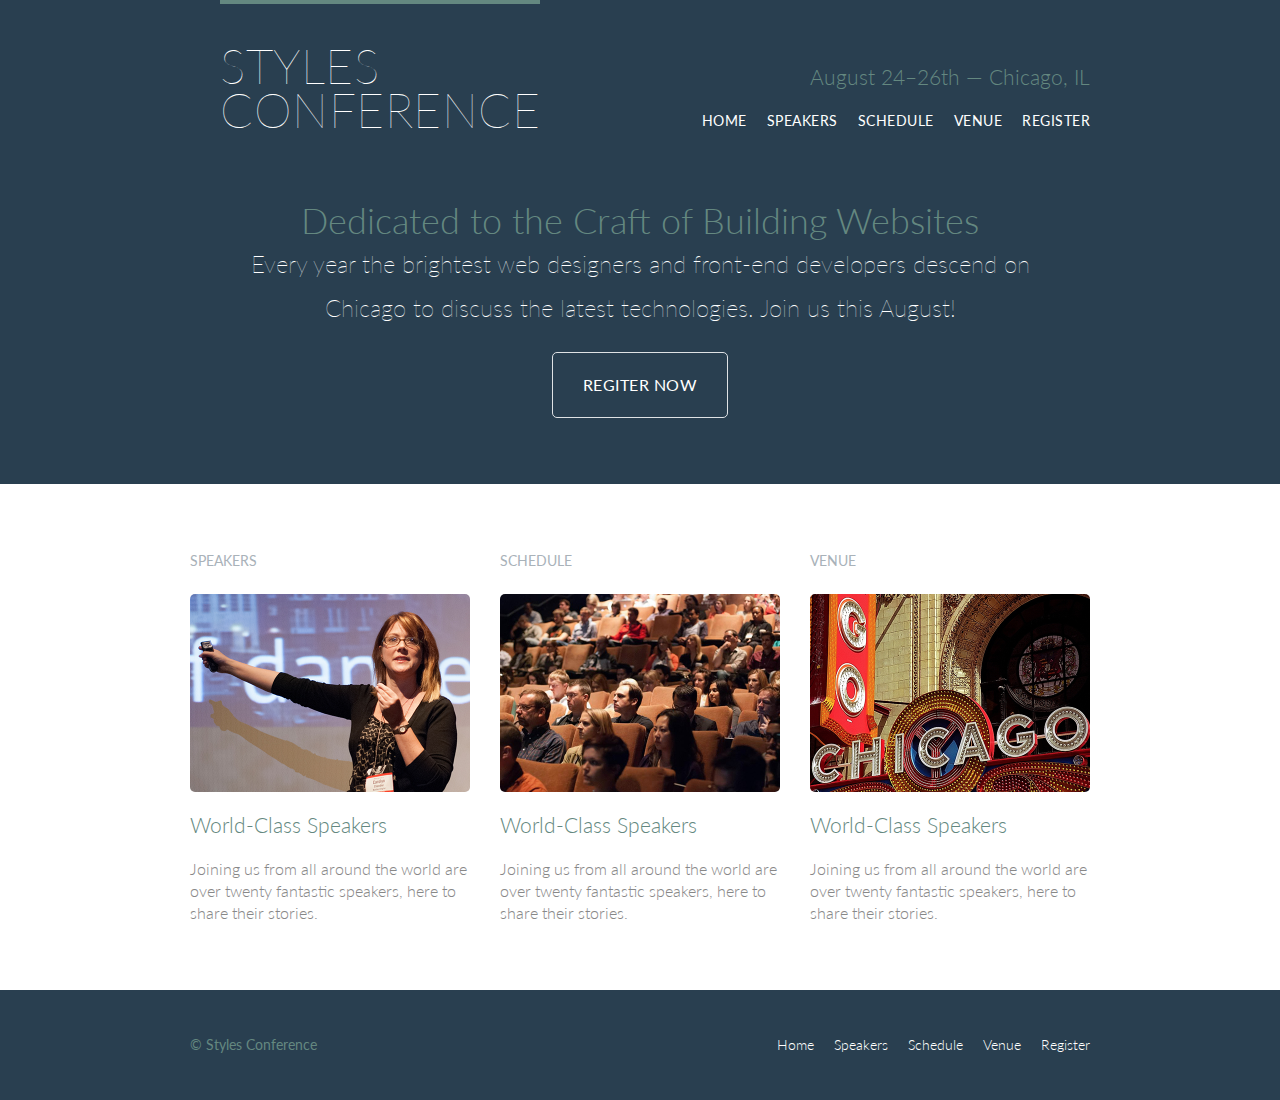
<file: index.html>
<!DOCTYPE html>
<html lang="en">
<head>
	<meta charset="UTF-8">
	<title>Styles Conference</title>
	<link rel="stylesheet" href="assets/stylesheets/main.css">
	<link href="https://fonts.googleapis.com/css?family=Lato:100,300,400" rel="stylesheet">
</head>
<body>

	<header class="primary-header container group">
		<section class="container">
			<h1 class="logo">
				<a href="index.html">Styles <br> Conference</a>
			</h1>
		</section>
		<h3 class="tagline">August 24&ndash;26th &mdash; Chicago, IL</h3>

		<nav class="nav primary-nav">
			<ul>
				<li><a href="index.html">Home</a></li><!--
				--><li><a href="speakers.html">Speakers</a></li><!--
				--><li><a href="schedule.html">Schedule</a></li><!--
				--><li><a href="venue.html">Venue</a></li><!--
				--><li><a href="register.html">Register</a></li>
			</ul>
		</nav>

	</header>

	<section class="hero container">
		<h2>Dedicated to the Craft of Building Websites</h2>
		<p>Every year the brightest web designers and front-end developers descend on Chicago to discuss the latest technologies. Join us this August!</p>
		<a href="register.html"  class="btn btn-alt">Regiter Now</a>
	</section>
	
	<section class="row">
		<div class="grid">

			<!-- Speakers -->

			<section class="teaser col-1-3">
				<h5>Speakers</h5>
				<a href="speakers.html">
					<img src="assets/images/home/speakers.jpg" alt="Professional Speaker">
					<h3>World-Class Speakers</h3>
				</a>
				<p>Joining us from all around the world are over twenty fantastic speakers, here to share their stories.</p>
			</section><!--

			Schedule

			--><section class="teaser col-1-3">
				<h5>Schedule</h5>
				<a href="schedule.html">
					<img src="assets/images/home/schedule.jpg" alt="Professional Speaker">
					<h3>World-Class Speakers</h3>
				</a>
				<p>Joining us from all around the world are over twenty fantastic speakers, here to share their stories.</p>
			</section><!--
			
			Venue

			--><section class="teaser col-1-3">
				<h5>Venue</h5>
				<a href="venue.html">
					<img src="assets/images/home/venue.jpg" alt="Professional Speaker">
					<h3>World-Class Speakers</h3>
				</a>
				<p>Joining us from all around the world are over twenty fantastic speakers, here to share their stories.</p>
			</section>
		</div>
	</section>

	<footer class="primary-footer container group">
		<small>&copy; Styles Conference</small>

		<nav class="nav">
			<ul>
				<li><a href="index.html">Home</a></li><!--
				--><li><a href="speakers.html">Speakers</a></li><!--
				--><li><a href="schedule.html">Schedule</a></li><!--
				--><li><a href="venue.html">Venue</a></li><!--
				--><li><a href="register.html">Register</a></li>
			</ul>
		</nav>
		
	</footer>
</body>
</html>
</file>
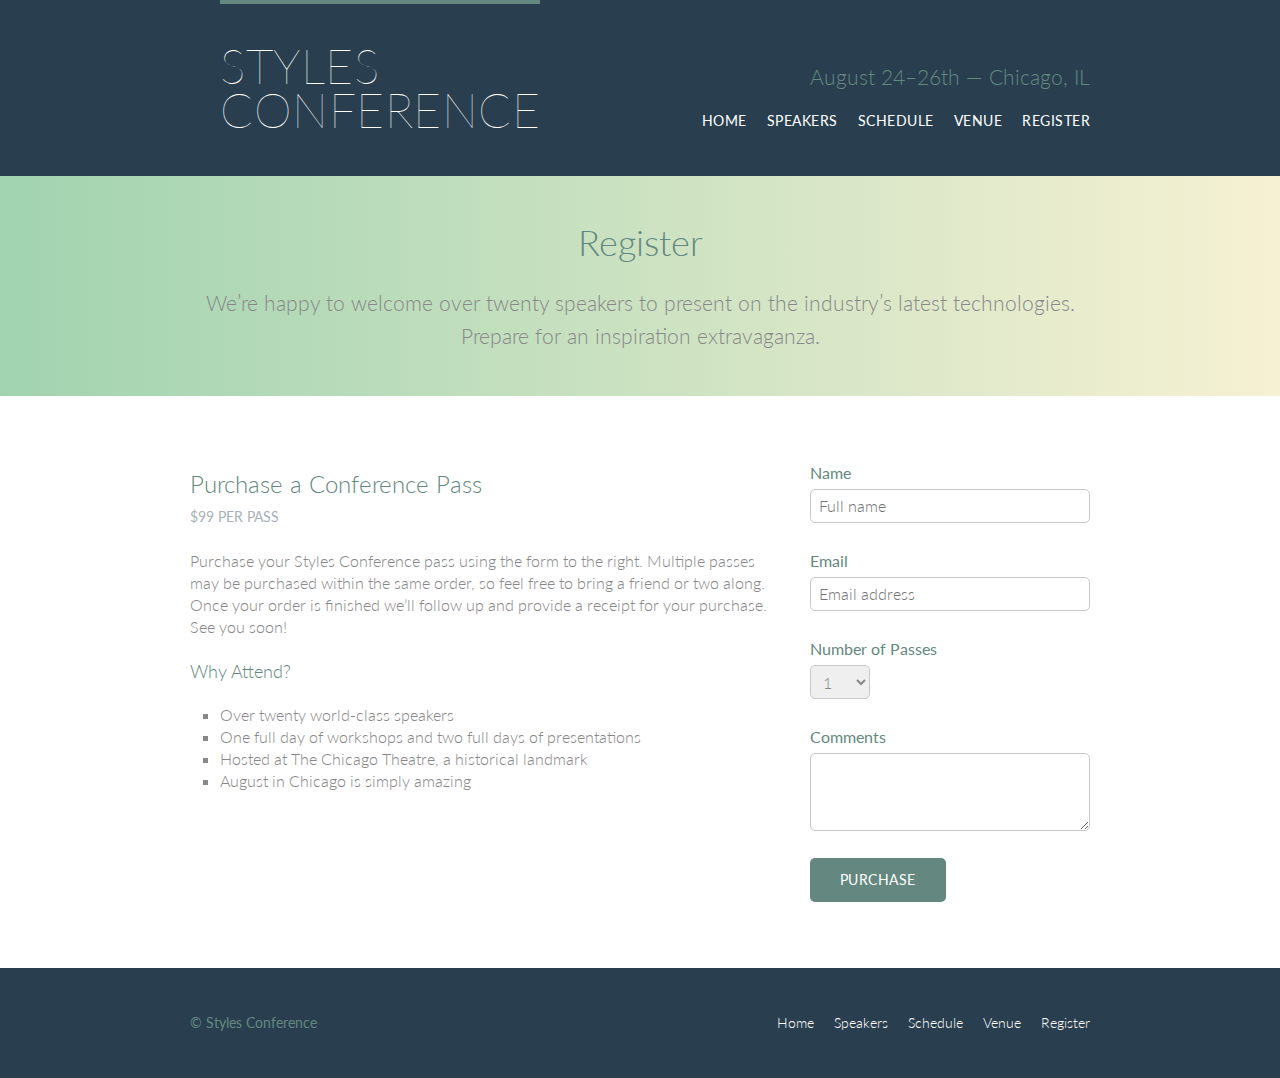
<file: register.html>
<!DOCTYPE html>
<html lang="en">
<head>
	<meta charset="UTF-8">
	<title>Register</title>
	<link rel="stylesheet" href="assets/stylesheets/main.css">
	<link href="https://fonts.googleapis.com/css?family=Lato:100,300,400" rel="stylesheet">
</head>
<body>
	<header class="primary-header container group">
			<section class="container">
				<h1 class="logo">
					<a href="index.html">Styles <br>Conference</a>
				</h1>
			</section>
		<h3 class="tagline">August 24&ndash;26th &mdash; Chicago, IL</h3>
		<nav class="nav primary-nav">
			<ul>
				<li><a href="index.html">Home</a></li><!--
				--><li><a href="speakers.html">Speakers</a></li><!--
				--><li><a href="schedule.html">Schedule</a></li><!--
				--><li><a href="venue.html">Venue</a></li><!--
				--><li><a href="register.html">Register</a></li>
			</ul>
		</nav>
	</header>
	<section class="row-alt">
		<div class="lead container">
			<h1>Register</h1>
			<p>We&#8217;re happy to welcome over twenty speakers to present on the industry&#8217;s latest technologies. Prepare for an inspiration extravaganza.</p>
		</div>
	</section>

	<section class="row">
		<div class="grid">
			<section class="col-2-3">
			<h2>Purchase a Conference Pass</h2>
			<h5>$99 per Pass</h5>
			<p>Purchase your Styles Conference pass using the form to the right. Multiple passes may be purchased within the same order, so feel free to bring a friend or two along. Once your order is finished we&#8217;ll follow up and provide a receipt for your purchase. See you soon!</p>
			<h4>Why Attend?</h4>
			<ul class="why-attend">
				<li>Over twenty world-class speakers</li>
				<li>One full day of workshops and two full days of presentations</li>
				<li>Hosted at The Chicago Theatre, a historical landmark</li>
				<li>August in Chicago is simply amazing</li>
			</ul>
			</section><!--
			--><form class="col-1-3" action="#" method="post">
				<fieldset class="register-group">
					<label>
						Name
						<input type="text" name="name" placeholder="Full name" required>
					</label>
					<label>
						Email
						<input type="email" name="email" placeholder="Email address" required>
					</label>
					<label>
						Number of Passes
						<select name="quantity" required>
							<option value="1" selected>1</option>
							<option value="2">2</option>
							<option value="3">3</option>
							<option value="4">4</option>
							<option value="5">5</option>
						</select>
					</label>
					<label>
						Comments
						<textarea name="comments"></textarea>
					</label>
				</fieldset>
				<input class="btn btn-default" type="submit" name="submit" value="Purchase">
			</form>
		</div>
	</section>

	<footer class="primary-footer container group">
		<small>&copy; Styles Conference</small>
		<nav class="nav">
			<ul>
				<li><a href="index.html">Home</a></li><!--
				--><li><a href="speakers.html">Speakers</a></li><!--
				--><li><a href="schedule.html">Schedule</a></li><!--
				--><li><a href="venue.html">Venue</a></li><!--
				--><li><a href="register.html">Register</a></li>
			</ul>
		</nav>
	</footer>
</body>
</html>
</file>
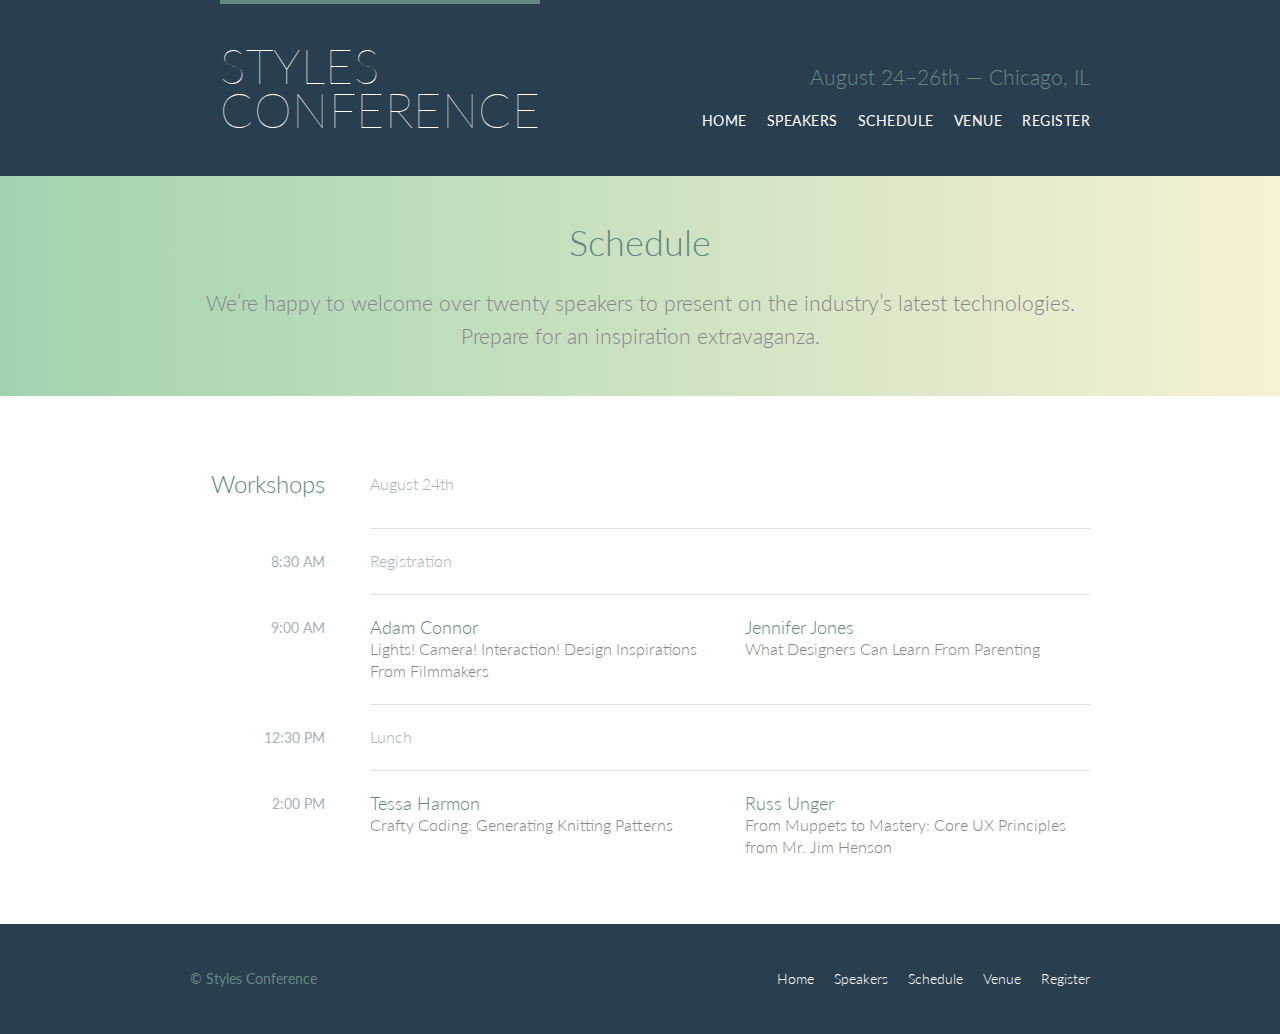
<file: schedule.html>
<!DOCTYPE html>
<html lang="en">
<head>
	<meta charset="UTF-8">
	<title>Schedule</title>
	<link rel="stylesheet" href="assets/stylesheets/main.css">
	<link href="https://fonts.googleapis.com/css?family=Lato:100,300,400" rel="stylesheet">
</head>
<body>
	<header class="primary-header container group">
		<section class="container">
			<h1 class="logo">
				<a href="index.html">Styles <br> Conference</a>
			</h1>
		</section>
		<h3 class="tagline">August 24&ndash;26th &mdash; Chicago, IL</h3>
		<nav class="nav primary-nav">
			<ul>
				<li><a href="index.html">Home</a></li><!--
				--><li><a href="speakers.html">Speakers</a></li><!--
				--><li><a href="schedule.html">Schedule</a></li><!--
				--><li><a href="venue.html">Venue</a></li><!--
				--><li><a href="register.html">Register</a></li>
			</ul>
		</nav>
	</header>
	<section class="row-alt">
		<div class="lead container">
			<h1>Schedule</h1>
			<p>We&#8217;re happy to welcome over twenty speakers to present on the industry&#8217;s latest technologies. Prepare for an inspiration extravaganza.</p>
		</div>
	</section>
	<section class="row">
		<div class="container">
			<table>
				<thead>
					<tr>
						<th scope="row">
							Workshops
						</th>
						<td class="schedule-offset" colspan="2">
							August 24th
						</td>
					</tr>
				</thead>
				<tbody>
					<tr>
						<th scope="row">
							<time datetime="08:30:00">8:30 AM</time>
						</th>
						<td class="schedule-offset" colspan="2">
							Registration
						</td>
					</tr>
					<tr>
						<th scope="row">
							<time datetime="09:00:00">9:00 AM</time>
						</th>
						<td>
							<a href="speakers.html#adam-connor">
								<h4>Adam Connor</h4>
								Lights! Camera! Interaction! Design Inspirations From Filmmakers
							</a>
						</td>
						<td>
							<a href="speakers.html#jennifer-jones">
								<h4>Jennifer Jones</h4>
								What Designers Can Learn From Parenting
							</a>
						</td>
					</tr>
			    <tr>
			      <th scope="row">
			        <time datetime="12:30:00">12:30 PM</time>
			      </th>
			      <td class="schedule-offset" colspan="2">
			        Lunch
			      </td>
			    </tr>
			    <tr>
			      <th scope="row">
			        <time datetime="14:00">2:00 PM</time>
			      </th>
			      <td>
			        <a href="speakers.html#tessa-harmon">
			          <h4>Tessa Harmon</h4>
			          Crafty Coding: Generating Knitting Patterns
			        </a>
			      </td>
			      <td>
			        <a href="speakers.html#russ-unger">
			          <h4>Russ Unger</h4>
			          From Muppets to Mastery: Core UX Principles from Mr. Jim Henson
			        </a>
			      </td>
			    </tr>
				</tbody>
			</table>
		</div>
	</section>
	<footer class="primary-footer container group">
		<small>&copy; Styles Conference</small>
		<nav class="nav">
			<ul>
				<li><a href="index.html">Home</a></li><!--
				--><li><a href="speakers.html">Speakers</a></li><!--
				--><li><a href="schedule.html">Schedule</a></li><!--
				--><li><a href="venue.html">Venue</a></li><!--
				--><li><a href="register.html">Register</a></li>
			</ul>
		</nav>
	</footer>
</body>
</html>
</file>
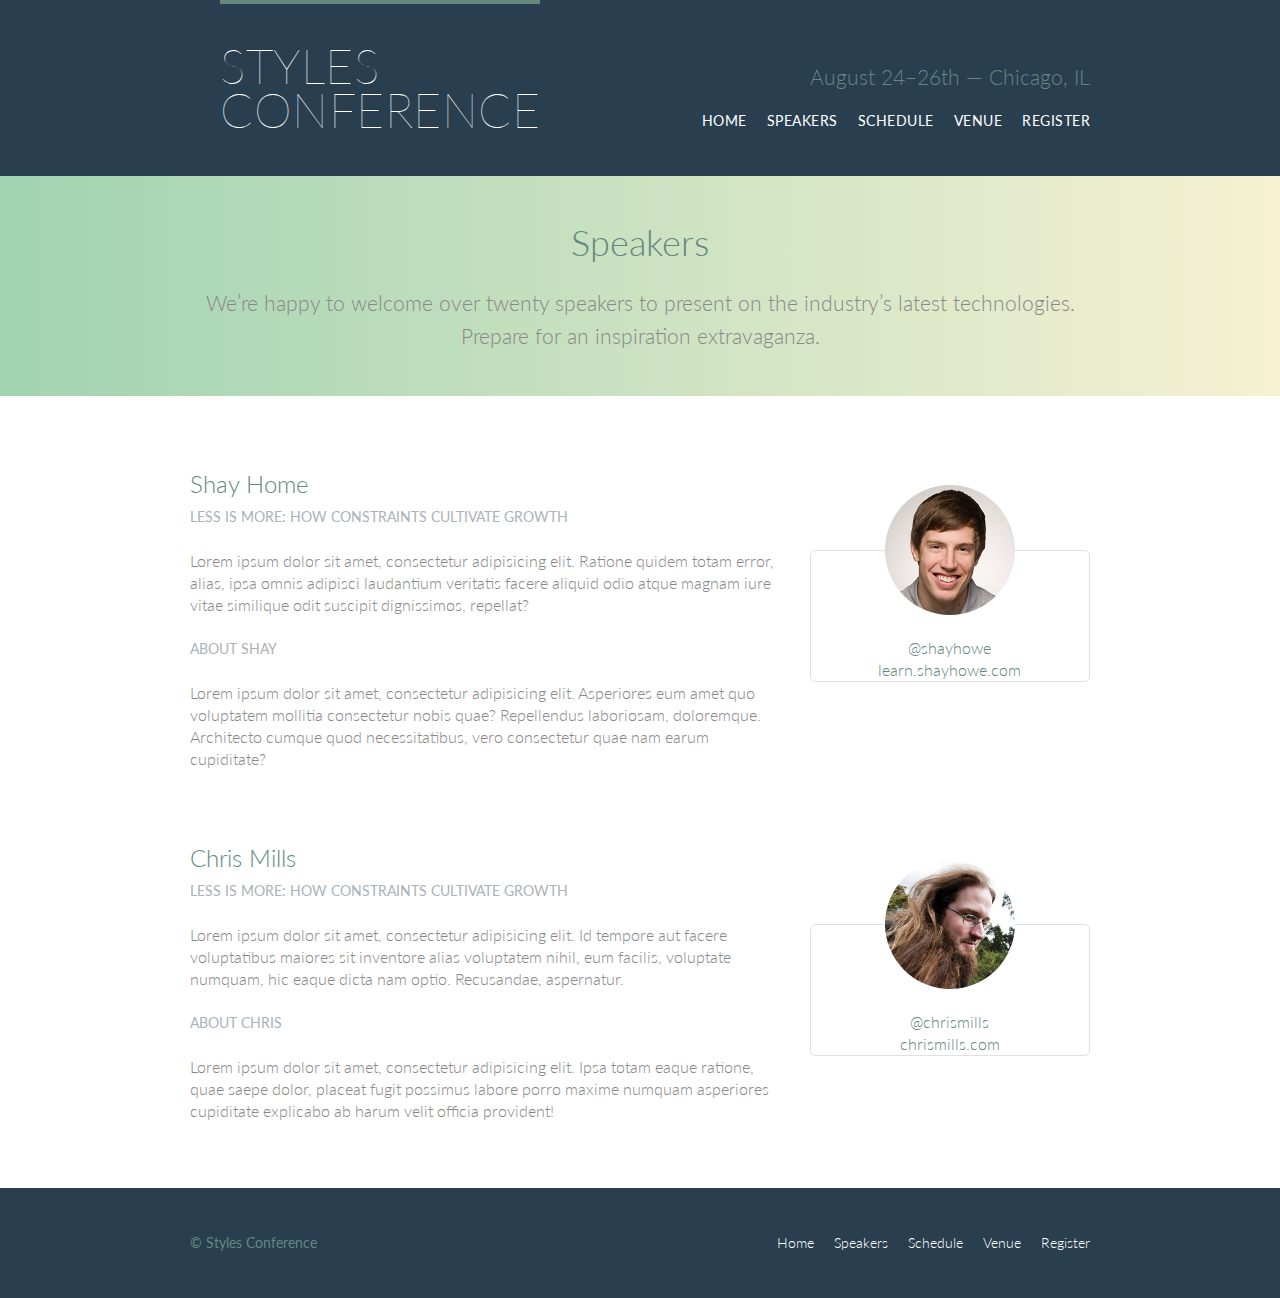
<file: speakers.html>
<!DOCTYPE html>
<html lang="en">
<head>
	<meta charset="UTF-8">
	<title>Speakers</title>
	<link rel="stylesheet" href="assets/stylesheets/main.css">
	<link href="https://fonts.googleapis.com/css?family=Lato:100,300,400" rel="stylesheet">
</head>
<body>
	<header class="primary-header container group">
		<section class="container">
			<h1 class="logo">
				<a href="index.html">Styles <br> Conference</a>
			</h1>
			</section>
		<h3 class="tagline">August 24&ndash;26th &mdash; Chicago, IL</h3>
		<nav class="nav primary-nav">
			<ul>
				<li><a href="index.html">Home</a></li><!--
				--><li><a href="speakers.html">Speakers</a></li><!--
				--><li><a href="schedule.html">Schedule</a></li><!--
				--><li><a href="venue.html">Venue</a></li><!--
				--><li><a href="register.html">Register</a></li>
			</ul>
		</nav>
	</header>
	<section class="row-alt">
		<div class="lead container">
			<h1>Speakers</h1>
			<p>We&#8217;re happy to welcome over twenty speakers to present on the industry&#8217;s latest technologies. Prepare for an inspiration extravaganza.</p>
		</div>
	</section>
	<section class="row">
		<div class="grid">
			<section class="speaker" id="shay-howe">
				<div class="col-2-3">
					<h2>Shay Home</h2>
					<h5>Less Is More: How Constraints Cultivate Growth</h5>
					<p>Lorem ipsum dolor sit amet, consectetur adipisicing elit. Ratione quidem totam error, alias, ipsa omnis adipisci laudantium veritatis facere aliquid odio atque magnam iure vitae similique odit suscipit dignissimos, repellat?</p>
					<h5>About Shay</h5>
					<p>Lorem ipsum dolor sit amet, consectetur adipisicing elit. Asperiores eum amet quo voluptatem mollitia consectetur nobis quae? Repellendus laboriosam, doloremque. Architecto cumque quod necessitatibus, vero consectetur quae nam earum cupiditate?</p>
				</div><!--
				--><aside class="col-1-3">
					<div class="speaker-info">
						<img src="assets/images/speakers/shay-howe.jpg" alt="Shay Howe">
						<ul>
							<li><a href="#">@shayhowe</a></li>
							<li><a href="#">learn.shayhowe.com</a></li>
						</ul>
					</div>
				</aside>
			</section>
			<section id="chris-mills">
				<div class="col-2-3">
					<h2>Chris Mills</h2>
					<h5>Less Is More: How Constraints Cultivate Growth</h5>
					<p>Lorem ipsum dolor sit amet, consectetur adipisicing elit. Id tempore aut facere voluptatibus maiores sit inventore alias voluptatem nihil, eum facilis, voluptate numquam, hic eaque dicta nam optio. Recusandae, aspernatur.</p>
					<h5>About Chris</h5>
					<p>Lorem ipsum dolor sit amet, consectetur adipisicing elit. Ipsa totam eaque ratione, quae saepe dolor, placeat fugit possimus labore porro maxime numquam asperiores cupiditate explicabo ab harum velit officia provident!</p>
				</div><!--
				--><aside class="col-1-3">
					<div class="speaker-info">
						<img src="assets/images/speakers/chris-mills.jpg" alt="Chris Mills">
						<ul>
							<li><a href="#">@chrismills</a></li>
							<li><a href="#">chrismills.com</a></li>
						</ul>
					</div>
				</aside>
			</section>
		</div>
	</section>
	<footer class="primary-footer container group">
		<small>&copy; Styles Conference</small>
		<nav class="nav">
			<ul>
				<li><a href="index.html">Home</a></li><!--
				--><li><a href="speakers.html">Speakers</a></li><!--
				--><li><a href="schedule.html">Schedule</a></li><!--
				--><li><a href="venue.html">Venue</a></li><!--
				--><li><a href="register.html">Register</a></li>
			</ul>
		</nav>
	</footer>
</body>
</html>
</file>
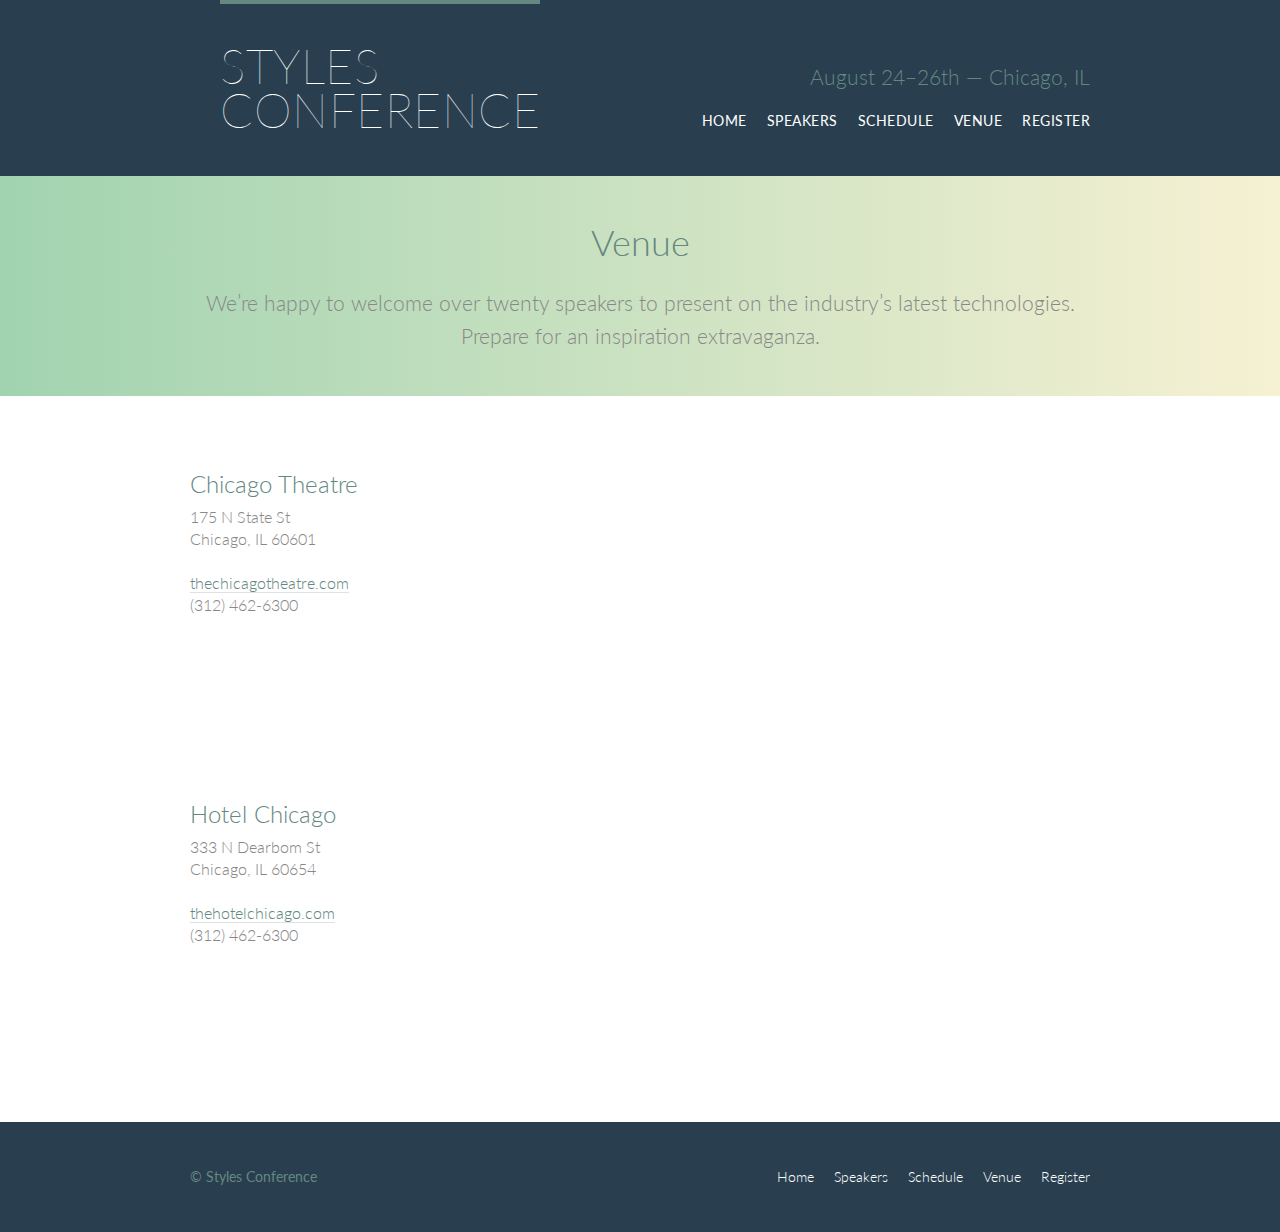
<file: venue.html>
<!DOCTYPE html>
<html lang="en">
<head>
	<meta charset="UTF-8">
	<title>Venues</title>
	<link rel="stylesheet" href="assets/stylesheets/main.css">
	<link href="https://fonts.googleapis.com/css?family=Lato:100,300,400" rel="stylesheet">
</head>
<body>
	<header class="primary-header container group">
		<section class="container">
			<h1 class="logo">
				<a href="index.html">Styles <br> Conference</a>
			</h1>
		</section>
		<h3 class="tagline">August 24&ndash;26th &mdash; Chicago, IL</h3>
		<nav class="nav primary-nav">
			<ul>
				<li><a href="index.html">Home</a></li><!--
				--><li><a href="speakers.html">Speakers</a></li><!--
				--><li><a href="schedule.html">Schedule</a></li><!--
				--><li><a href="venue.html">Venue</a></li><!--
				--><li><a href="register.html">Register</a></li>
			</ul>
		</nav>
	</header>
	<section class="row-alt">
		<div class="lead container">
			<h1>Venue</h1>
			<p>We&#8217;re happy to welcome over twenty speakers to present on the industry&#8217;s latest technologies. Prepare for an inspiration extravaganza.</p>
		</div>
	</section>
	<section class="row">
		<div class="grid">
			<section class="venue-theatre">
				<div class="col-1-3">
					<h2>Chicago Theatre</h2>
					<p>175 N State St <br> Chicago, IL 60601</p>
					<p><a href="http://www.thechicagotheatre.com/">thechicagotheatre.com</a> <br> (312) 462-6300</p>
				</div><!--
				--><iframe class="venue-map col-2-3" src="https://www.google.com/maps/embed?pb=!1m18!1m12!1m3!1d2970.3471181117975!2d-87.62969904918593!3d41.88539137911958!2m3!1f0!2f0!3f0!3m2!1i1024!2i768!4f13.1!3m3!1m2!1s0x880e2caff598f035%3A0xed6d5c288e9b5ad2!2s175+N+State+St%2C+Chicago%2C+IL+60601%2C+EUA!5e0!3m2!1spt-PT!2smx!4v1492231283888" width="600" height="450" frameborder="0" style="border:0" allowfullscreen></iframe>
			</section>
			<section class="venue-hotel">
				<div class="col-1-3">
					<h2>Hotel Chicago</h2>
					<p>333 N Dearbom St <br> Chicago, IL 60654</p>
					<p><a href="http://www.thechicagotheatre.com/">thehotelchicago.com</a> <br> (312) 462-6300</p>
				</div><!--
				--><iframe class="venue-map col-2-3" src="https://www.google.com/maps/embed?pb=!1m18!1m12!1m3!1d2970.1947648816!2d-87.63103054918581!3d41.888668279119386!2m3!1f0!2f0!3f0!3m2!1i1024!2i768!4f13.1!3m3!1m2!1s0x880e2cb1dbe69421%3A0x54e0e624f39adfbe!2s333+N+Dearborn+St%2C+Chicago%2C+IL+60654%2C+EUA!5e0!3m2!1spt-PT!2smx!4v1492231728320" width="600" height="450" frameborder="0" style="border:0" allowfullscreen></iframe>
			</section>
		</div>
	</section>
	<footer class="primary-footer container group">
		<small>&copy; Styles Conference</small>
		<nav class="nav">
			<ul>
				<li><a href="index.html">Home</a></li><!--
				--><li><a href="speakers.html">Speakers</a></li><!--
				--><li><a href="schedule.html">Schedule</a></li><!--
				--><li><a href="venue.html">Venue</a></li><!--
				--><li><a href="register.html">Register</a></li>
			</ul>
		</nav>
	</footer>
</body>
</html>
</file>
<file: assets/stylesheets/main.css>
/*
  ========================================
  Eric Meyer’s CSSS Reset
  ========================================
  http://meyerweb.com/eric/tools/css/reset/ 2. v2.0 | 20110126
  License: none (public domain)
*/

html, body, div, span, applet, object, iframe,
h1, h2, h3, h4, h5, h6, p, blockquote, pre,
a, abbr, acronym, address, big, cite, code,
del, dfn, em, img, ins, kbd, q, s, samp,
small, strike, strong, sub, sup, tt, var,
b, u, i, center,
dl, dt, dd, ol, ul, li,
fieldset, form, label, legend,
table, caption, tbody, tfoot, thead, tr, th, td,
article, aside, canvas, details, embed,
figure, figcaption, footer, header, hgroup,
menu, nav, output, ruby, section, summary,
time, mark, audio, video {
  margin: 0;
  padding: 0;
  border: 0;
  font-size: 100%;
  font: inherit;
  vertical-align: baseline;
}

/* HTML5 display-role reset for older browsers */
article, aside, details, figcaption, figure,
footer, header, hgroup, menu, nav, section {
  display: block;
}

body {
  line-height: 1;
}

ol, ul {
  list-style: none;
}

blockquote, q {
  quotes: none;
}

blockquote:before, blockquote:after,
q:before, q:after {
  content: '';
  content: none;
}

table {
  border-collapse: collapse;
  border-spacing: 0;
}
/* end of Eric Meyer’s CSSS Reset */

/*
  ========================================
  Custom styles
  ========================================
*/

body {
  background: #293f50;
  color: #888;
  font: 300 16px/22px "Lato", "Open Sans", "Helvetica Neue", Helvetica, Arial, sans-serif;
}
/* end of Custom styles */


/*
  ========================================
  Grid
  ========================================
*/

/* NOTES:
The border-box value alters the box model so that any 
border or padding property values are included within 
the width and height of an element.

The :before and :after pseudo-elements are elements that can be 
dynamically generated with CSS. When using the universal selector 
it’s a good practice to also include these pseudo-elements in case 
they should ever appear.
http://learn.shayhowe.com/html-css/opening-the-box-model/
*/

*,
*:before,
*:after {
  -webkit-box-sizing: border-box;
     -moz-box-sizing: border-box;
          box-sizing: border-box;
}

/*
NOTES:
Setting a width tells the browser definitively how wide any 
element with the class of container should be. 
Using a left and right margin of auto in conjunction with this 
width lets the browser automatically figure out equal 
left and right margins for the element, thus centering it on 
the page. Lastly, the left and right padding ensures that our 
content isn’t sitting directly on the edge of the element and 
provides a little breathing room for the content.
http://learn.shayhowe.com/html-css/opening-the-box-model/#practice-1
*/

.container,
.grid {
  margin: 0 auto;
  width: 960px;
}

.container {
  padding-left: 30px;
  padding-right: 30px;
}

.col-1-3 {
  width: 33.33%;
}

.col-2-3 {
  width: 66.66%;
}

.col-1-3,
.col-2-3 {
  display: inline-block;
  vertical-align: top;
}

.grid,
.col-1-3,
.col-2-3 {
  padding-left: 15px;
  padding-right: 15px;
}
/* end of Grid */

/*
  ========================================
  Clearfix
  ========================================
*/
.group:before,
.group:after {
  content: "";
  display: table;
}

.group:after {
  clear: both;
}

.group {
  clear: both;
  *zoom: 1;
}
/* end of Clearfix */

/*
  ========================================
  Rows
  ========================================
*/

/* width of 960 pixels (to make sure our row elements 
are always larger than the width of our container or grid elements) */
.row,
.row-alt {
  min-width: 960px;
}

.row {
  background: #fff;
  padding: 66px 0 44px 0;
}

.row-alt {
  background: #cbe2c1;
  background: -webkit-linear-gradient(to right, #a1d3b0, #f6f1d3);
  background: -moz-linear-gradient(to right, #a1d3b0, #f6f1d3);
  background: linear-gradient(to right, #a1d3b0, #f6f1d3);
  padding: 44px 0 22px 0;
}
/* end of Rows */

/*
  ========================================
  Typography
  ========================================
*/

h1, h3, h4, h5, p {
  margin-bottom: 22px;
}

h1, h2, h3, h4 {
  color: #648880;
}

h1 {
  font-size: 36px;
  line-height: 44px;
}

h2 {
  font-size: 24px;
  line-height: 44px;
}

h3 {
  font-size: 21px;
}

h4 {
  font-size: 18px;
}

h5 {
  color: #a9b2b9;
  font-size: 14px;
  font-weight: 400;
  text-transform: uppercase;
}

strong {
  font-weight: 400;
}

cite, em {
  font-style: italic;
}
/*end of Typography*/

/*
  ========================================
  Leads
  ========================================
*/

.lead {
  text-align: center;
}

.lead p {
  font-size: 21px;
  line-height: 33px;
}
/* end of Leads */

/*
  ========================================
  Links
  ========================================
*/

a:hover {
  color: #a9b2b9;
}

a {
  color: #648880;
  text-decoration: none;
}

p a {
  border-bottom: 1px solid #dfe2e5;
}

.primary-header a,
.primary-footer a {
  color: #fff;
}

.primary-header a:hover,
.primary-footer a:hover {
  color: #648880;
}

/* end of Links */

/*
  ========================================
  Buttons
  ========================================
*/

.btn {
  border-radius: 5px;
  color: #fff;
  cursor: pointer;
  display: inline-block;
  font-weight: 400;
  letter-spacing: .5px;
  margin: 0;
  text-transform: uppercase;
}

.btn-alt {
  border: 1px solid #dfe2e5;
  padding: 10px 30px;
}

.btn-alt:hover {
  background: #fff;
  color: #648880;
}

.btn-default {
  border: 0;
  background: #648880;
  padding: 11px 30px;
  font-size: 14px;
}

.btn-default:hover {
  background: #77a198;
}
/* end of Buttons */

/*
  ========================================
  Navigation
  ========================================
*/

.nav {
  text-align: right;
}

.nav li {
  display: inline-block;
  margin: 0 10px;
  vertical-align: top;
}

.nav li:last-child {
  margin-right: 0;
}

/* end of Navigation */

/*
  ========================================
  Home
  ========================================
*/

.hero {
  color: #fff;
  line-height: 44px;
  padding: 22px 80px 66px 80px;
  text-align: center;
}

.hero h2 {
  font-size: 36px;
}

.hero p {
  font-size: 24px;
  font-weight: 100;
}

.teaser a:hover h3 {
  color: #a9b2b9;
}

/* 
set their maximum width to 100% to ensure they 
don’t exceed the width of their respective columns.
Changing this width value is important as it allows 
our images to adjust with the width of the columns 
as necessary.
 */
.teaser img {
  border-radius: 5px;
  display: block;
  margin-bottom: 22px;
  max-width: 100%
}
/* end of Home */

/*
  ========================================
  Primary header
  ========================================
*/

.logo {
  border-top: 4px solid #648880;
  float: left;
  font-size: 48px;
  font-weight: 100;
  letter-spacing: .5px;
  line-height: 44px;
  padding: 40px 0 22px 0;
  text-transform: uppercase;
}

.tagline {
  margin: 66px 0 22px 0;
  text-align: right;
}

.primary-nav {
  font-size: 14px;
  font-weight: 400;
  letter-spacing: .5px;
  text-transform: uppercase;
}
/* end of Primary header */

/*
  ========================================
  Primary footer
  ========================================
*/

.primary-footer {
  color: #648880;
  font-size: 14px;
  padding-bottom: 44px;
  padding-top: 44px;
}

.primary-footer small {
  float: left;
  font-weight: 400;
}
/* end of Primary footer */

/*
  ========================================
  Speakers
  ========================================
*/

.speaker-info {
  border: 1px solid #dfe2e5;
  border-radius: 5px;
  margin-top: 88px;
  padding.bottom: 22px;
  text-align: center;
}

.speaker {
  margin-bottom: 44px;
}

.speaker-info img {
  border-radius: 50%;
  height: 130px;
  margin: -66px 0 22px 0;
  vertical-align: top;
}
/* end of Speakers */

/*
  ========================================
  Schedule
  ========================================
*/

table {
  margin-bottom: 44px;
  width: 100%;
}

table:last-child {
  margin-bottom: 0;
}

th,
td {
  padding-bottom: 22px;
  vertical-align: top;
}

th {
  padding-right: 45px;
  text-align: right;
  width: 20%;
}

td {
  width: 40%;
}

thead {
  line-height: 44px;
}

thead th {
  color: #648880;
  font-size: 24px;
}

tbody th {
  color: #a9b2b9;
  font-size: 14px;
  font-weight: 400;
  padding-top: 22px;
  text-transform: uppercase;
}

tbody td {
  border-top: 1px solid #dfe2e5;
  padding-top: 21px;
}

tbody td:first-of-type {
  padding-right: 15px;
}

tbody td:last-of-type {
  padding-left: 15px;
}

tbody td:only-of-type {
  padding-left: 0;
  padding-right: 0;
}

table a {
  color: #888;
}

table h4 {
  margin-bottom: 0;
}

.schedule-offset {
  color: #a9b2b9;
}
/* end of Schedule*/

/*
  ========================================
  Venue
  ========================================
*/

.venue-theatre {
  margin-bottom: 66px;
}

.venue-hotel {
  margin-bottom: 22px;
}

.venue-map {
  height: 264px;
}
/* end of Venue */

/*
  ========================================
  Register
  ========================================
*/

.why-attend {
  list-style: square;
  margin: 0 0 22px 30px;
}

form {
  margin-bottom: 22px;
}

input,
select,
textarea {
  font: 300 16px/22px "Lato", "Open Sans", "Helvetica Neue", Helvetica, Arial, sans-serif;
}

.register-group label {
  color: #648880;
  cursor: pointer;
  font-weight: 400;
}

.register-group input,
.register-group select,
.register-group textarea {
  border: 1px solid #c6c9cc;
  border-radius: 5px;
  color: #888;
  display: block;
  margin: 5px 0 27px 0;
  padding: 5px 8px;
}

.register-group input,
.register-group textarea {
  width: 100%;
}

.register-group select {
  height: 34px;
  width: 60px;
}

.register-group textarea {
  height: 78px;
}
</file>
